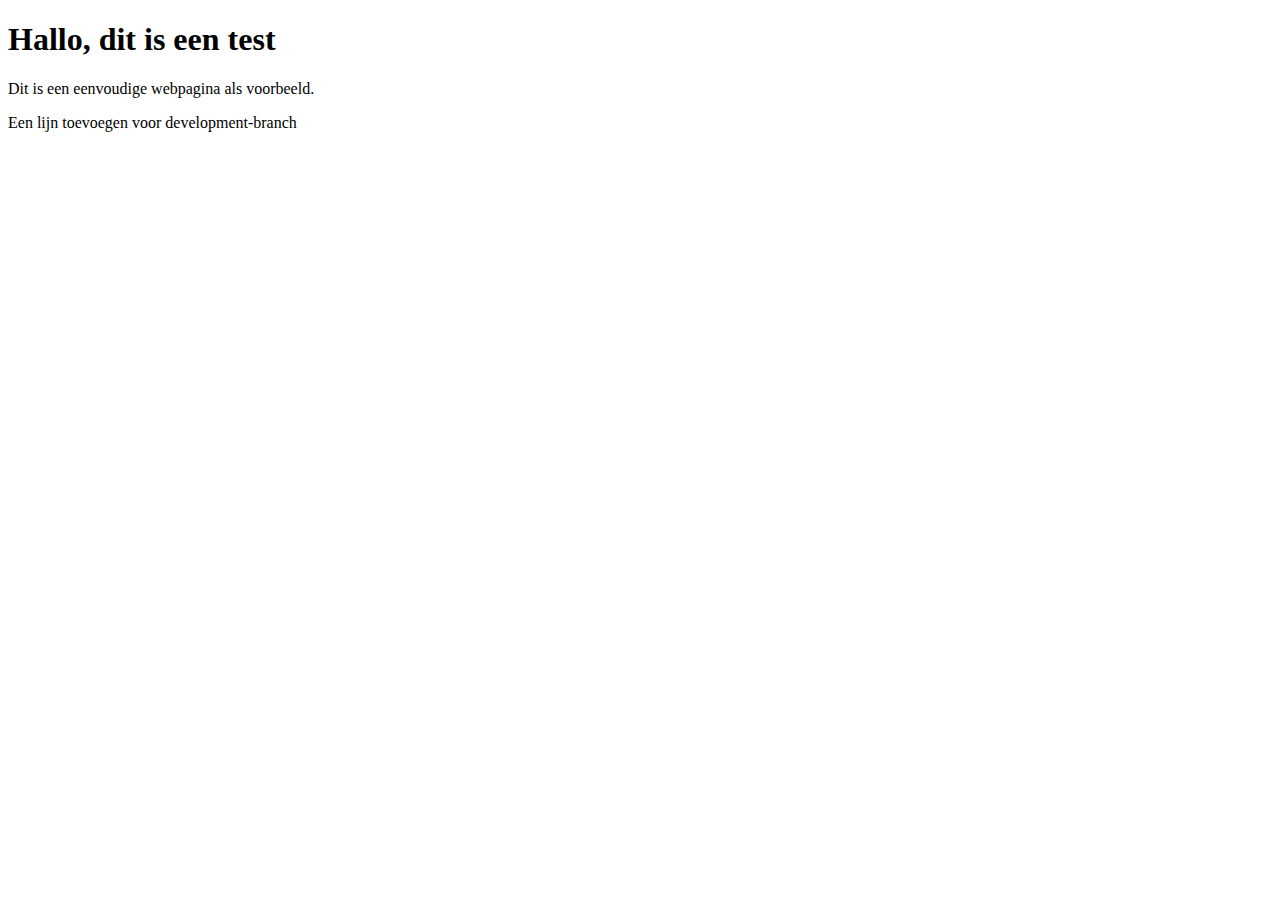
<file: index.html>
<!DOCTYPE html>
<html lang="nl">

<head>
    <meta charset="UTF-8">
    <meta name="viewport" content="width=device-width, initial-scale=1.0">
    <title>Mijn Testpagina</title>
</head>

<body>
<h1>Hallo, dit is een test</h1>
<p>Dit is een eenvoudige webpagina als voorbeeld.</p>
</body>
<p>Een lijn toevoegen voor development-branch</p>

</html>
</file>
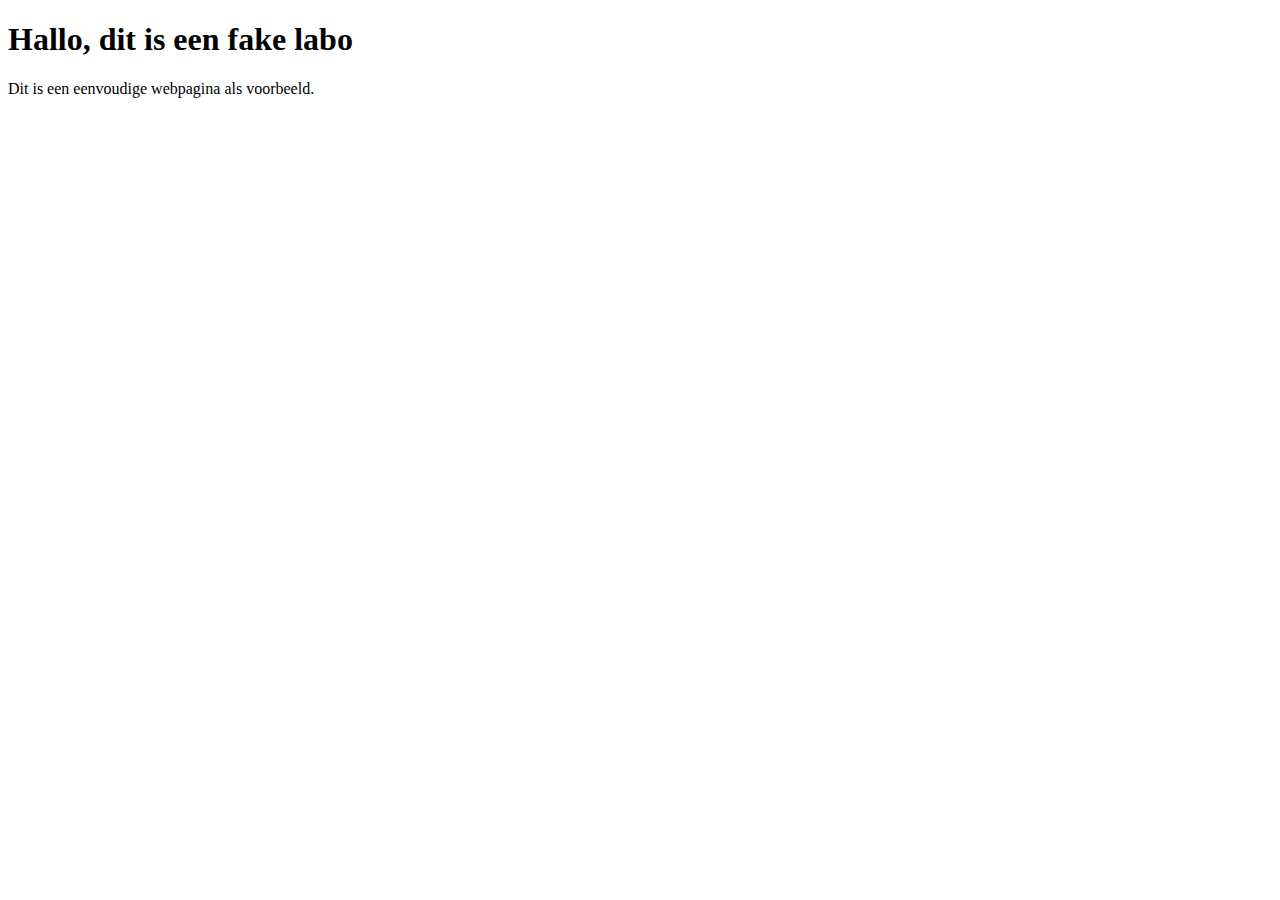
<file: fake.labo/labo.html>
<!DOCTYPE html>
<html lang="nl">

<head>
    <meta charset="UTF-8">
    <meta name="viewport" content="width=device-width, initial-scale=1.0">
    <title>Fake labo</title>
</head>

<body>
<h1>Hallo, dit is een fake labo</h1>
<p>Dit is een eenvoudige webpagina als voorbeeld.</p>
</body>

</html>
</file>
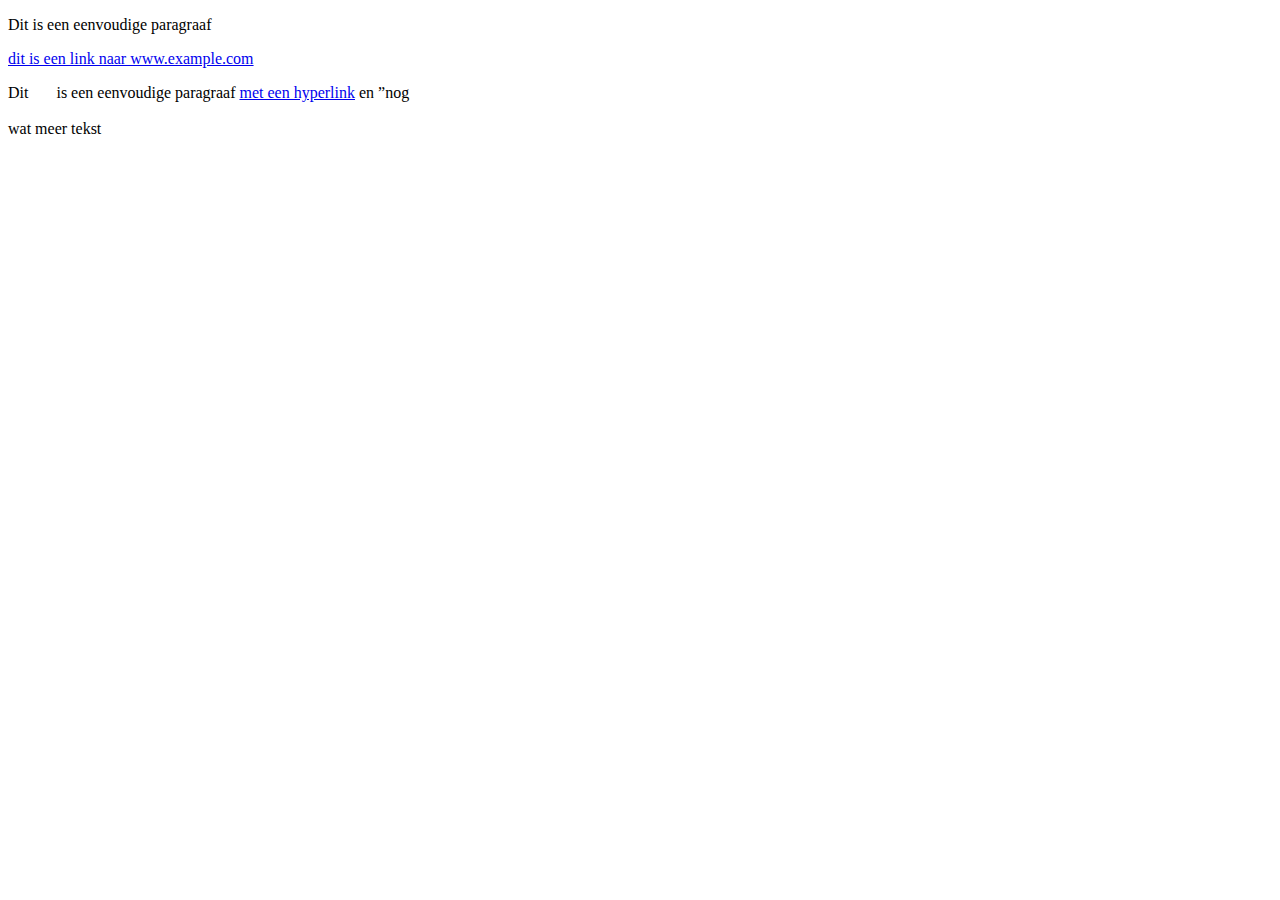
<file: Labo1/HTMLdeel1/Opdracht2.html>
<!DOCTYPE html>
<html lang="en">
<head>
    <meta charset="UTF-8">
    <title>Title</title>
</head>
<body>
<p>Dit is een eenvoudige paragraaf</p>
<a href="www.example.com">dit is een link naar www.example.com</a>
<p>Dit &nbsp &nbsp &nbsp is   een   eenvoudige   paragraaf <a href="www.example.com">met een hyperlink</a> en  ”nog
<br />
<br />
    wat   meer   tekst</p>
</body>
</html>
</file>
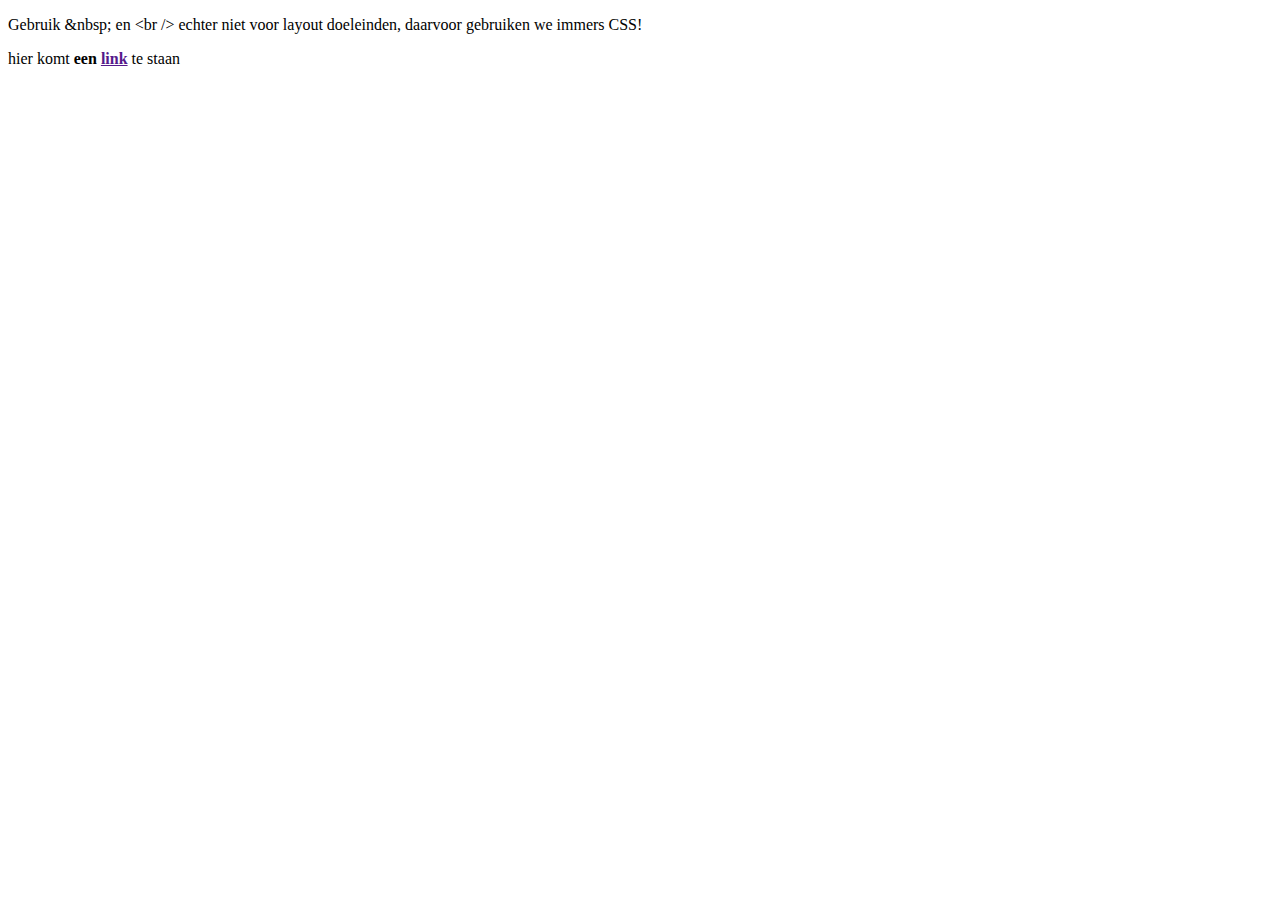
<file: Labo1/HTMLdeel1/Opdracht5.html>
<!DOCTYPE html>
<html lang="en">
<head>
    <meta charset="UTF-8">
    <title>Title</title>
</head>
<body>
<p>Gebruik &amp;nbsp; en &lt;br /&gt; echter niet voor layout doeleinden, daarvoor gebruiken we immers CSS!</p>
<span>hier komt <strong>een <a href="">link</a></strong> te staan</span>
</body>
</html>
</file>
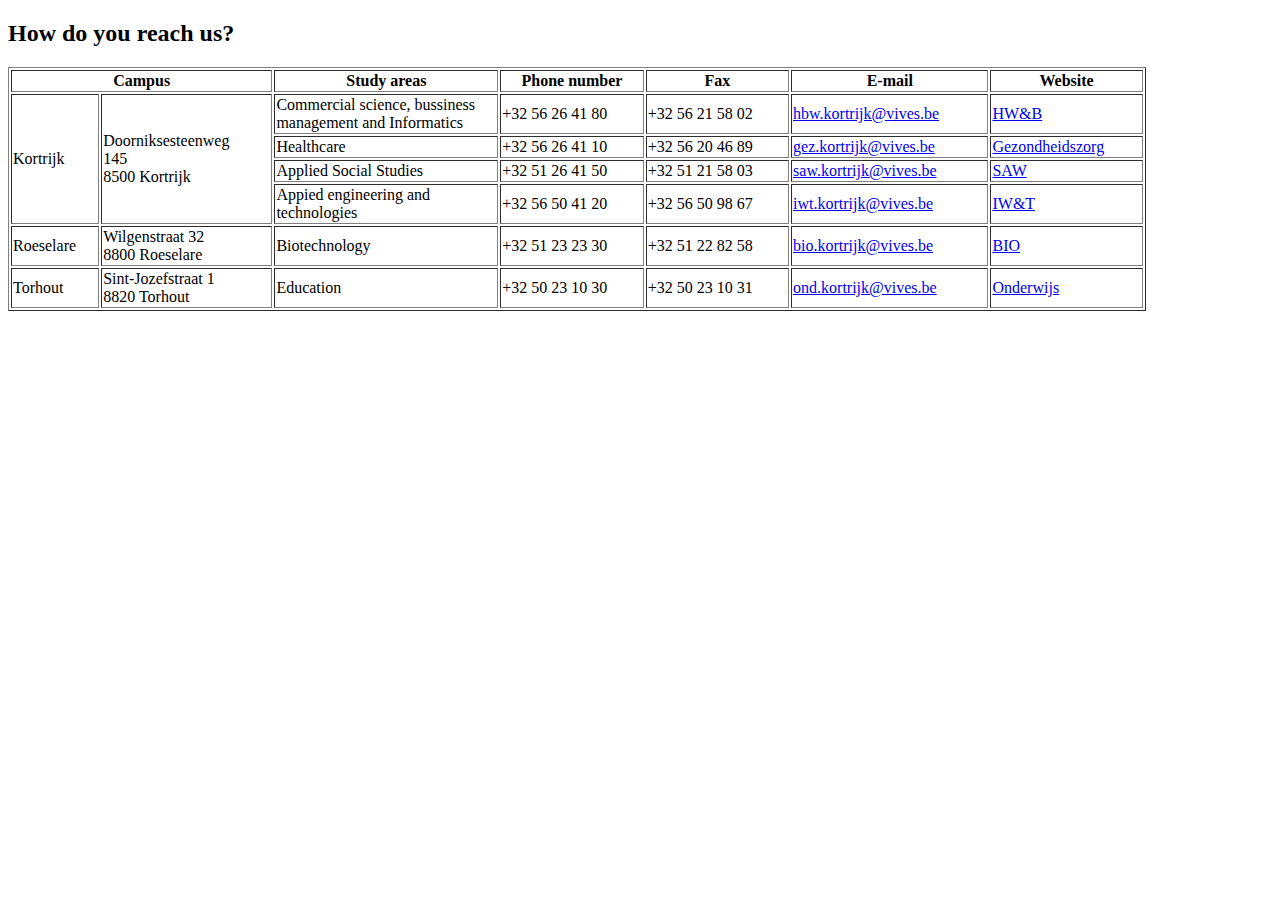
<file: Labo2/HTMLdeel2/Contact_Information_assignment.html>
<!DOCTYPE html>
<html lang="en">
<head>
    <meta charset="UTF-8">
    <title>Contact info</title>
</head>
<body>
<h2>How do you reach us?</h2>
<table width="90%" border="1">
  <tr>
    <th colspan="2">Campus</th>
    <th>Study areas</th>
    <th>Phone number</th>
    <th>Fax</th>
    <th>E-mail</th>
    <th>Website</th>
  </tr>
  <tr>
    <td rowspan="4">Kortrijk</td>
    <td rowspan="4">Doorniksesteenweg<br>145<br>8500 Kortrijk</td>
    <td width="20%">Commercial science, bussiness management and Informatics</td>
    <td>+32 56 26 41 80</td>
    <td>+32 56 21 58 02</td>
    <td><a href="hbw.kortrijk@vives.be">hbw.kortrijk@vives.be</a> </td>
    <td><a href="https://www.vives.be/nl/handelswetenschappen-en-bedrijfskunde">HW&B</a></td>
  </tr>
  <tr>
    <td>Healthcare</td>
    <td>+32 56 26 41 10</td>
    <td>+32 56 20 46 89</td>
    <td><a href="gez.kortrijk@vives.be">gez.kortrijk@vives.be</a> </td>
    <td><a href="https://www.vives.be/nl/gezondheidszorg">Gezondheidszorg</a></td>
  </tr>
  <tr><td>Applied Social Studies</td>
    <td>+32 51 26 41 50</td>
    <td>+32 51 21 58 03</td>
    <td><a href="saw.kortrijk@vives.be">saw.kortrijk@vives.be</a> </td>
    <td><a href="https://www.vives.be/nl/sociaal-agogisch-werk/sociaal-werk">SAW</a></td></tr>
  <tr>
    <td>Appied engineering and technologies</td>
    <td>+32 56 50 41 20</td>
    <td>+32 56 50 98 67</td>
    <td><a href="iwt.kortrijk@vives.be">iwt.kortrijk@vives.be</a> </td>
    <td><a href="https://www.vives.be/nl/technology">IW&T</a></td>
  </tr>
  <tr>
    <td>Roeselare</td>
    <td>Wilgenstraat 32<br>8800 Roeselare</td>
    <td>Biotechnology</td>
    <td>+32 51 23 23 30</td>
    <td>+32 51 22 82 58</td>
    <td><a href="bio.kortrijk@vives.be">bio.kortrijk@vives.be</a></td>
    <td><a href="https://www.vives.be/nl/biotechniek/biotechnologie">BIO</a></td>
  </tr>
  <tr>
    <td>Torhout</td>
    <td>Sint-Jozefstraat 1<br>8820 Torhout</td>
    <td>Education</td>
    <td>+32 50 23 10 30</td>
    <td>+32 50 23 10 31</td>
    <td><a href="ond.kortrijk@vives.be">ond.kortrijk@vives.be</a></td>
    <td><a href="https://www.vives.be/nl/onderwijs">Onderwijs</a></td>
  </tr>

</table>

</body>
</html>
</file>
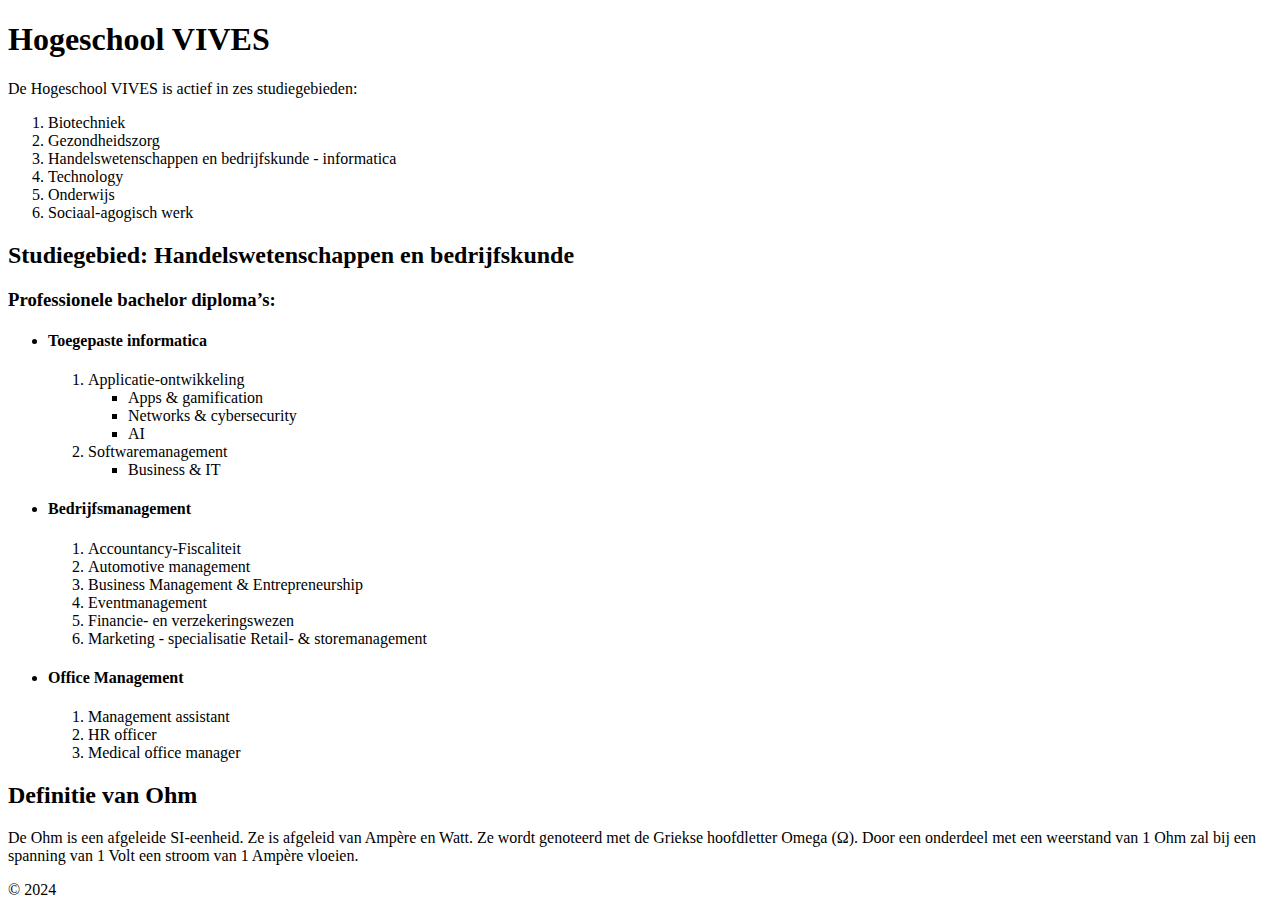
<file: Labo2/HTMLdeel2/Opleidingsaanbod.html>
<!DOCTYPE html>
<html lang="en">
<head>
    <meta charset="UTF-8">
    <title>Opleidingsaanbod VIVES</title>
</head>
<body>
<header>
  <h1>Hogeschool VIVES</h1>
  <p>De Hogeschool VIVES is actief in zes studiegebieden:</p>
  <ol>
    <li>Biotechniek</li>
    <li>Gezondheidszorg</li>
    <li>Handelswetenschappen en bedrijfskunde - informatica</li>
    <li>Technology</li>
    <li>Onderwijs</li>
    <li>Sociaal-agogisch werk</li>
  </ol>
</header>
<section>
  <h2>Studiegebied: Handelswetenschappen en bedrijfskunde</h2>
  <h3>Professionele bachelor diploma’s:</h3>
  <ul>
    <li>
      <h4>Toegepaste informatica</h4>
      <ol>
        <li>Applicatie-ontwikkeling
          <ul>
            <li>Apps & gamification</li>
            <li>Networks & cybersecurity</li>
            <li>AI</li>
          </ul>
        </li>
        <li>Softwaremanagement
          <ul>
            <li>Business & IT</li>
          </ul>
        </li>
      </ol>
    </li>

    <li>
      <h4>Bedrijfsmanagement</h4>
      <ol>
        <li>Accountancy-Fiscaliteit</li>
        <li>Automotive management</li>
        <li>Business Management & Entrepreneurship</li>
        <li>Eventmanagement</li>
        <li>Financie- en verzekeringswezen</li>
        <li>Marketing - specialisatie Retail- & storemanagement</li>

      </ol>
    </li>
    <li>
      <h4>Office Management</h4>
      <ol>
        <li>Management assistant</li>
        <li>HR officer</li>
        <li>Medical office manager</li>

      </ol>
    </li>
  </ul>
</section>

<section>
  <h2>Definitie van Ohm</h2>
  <p>De Ohm is een afgeleide SI-eenheid. Ze is afgeleid van Ampère en Watt. Ze wordt genoteerd met de Griekse hoofdletter Omega (Ω). Door een onderdeel met een weerstand van 1 Ohm zal bij een spanning van 1 Volt een stroom van 1 Ampère vloeien.</p>
  <p>© 2024</p>
</section>

</body>
</html>
</file>
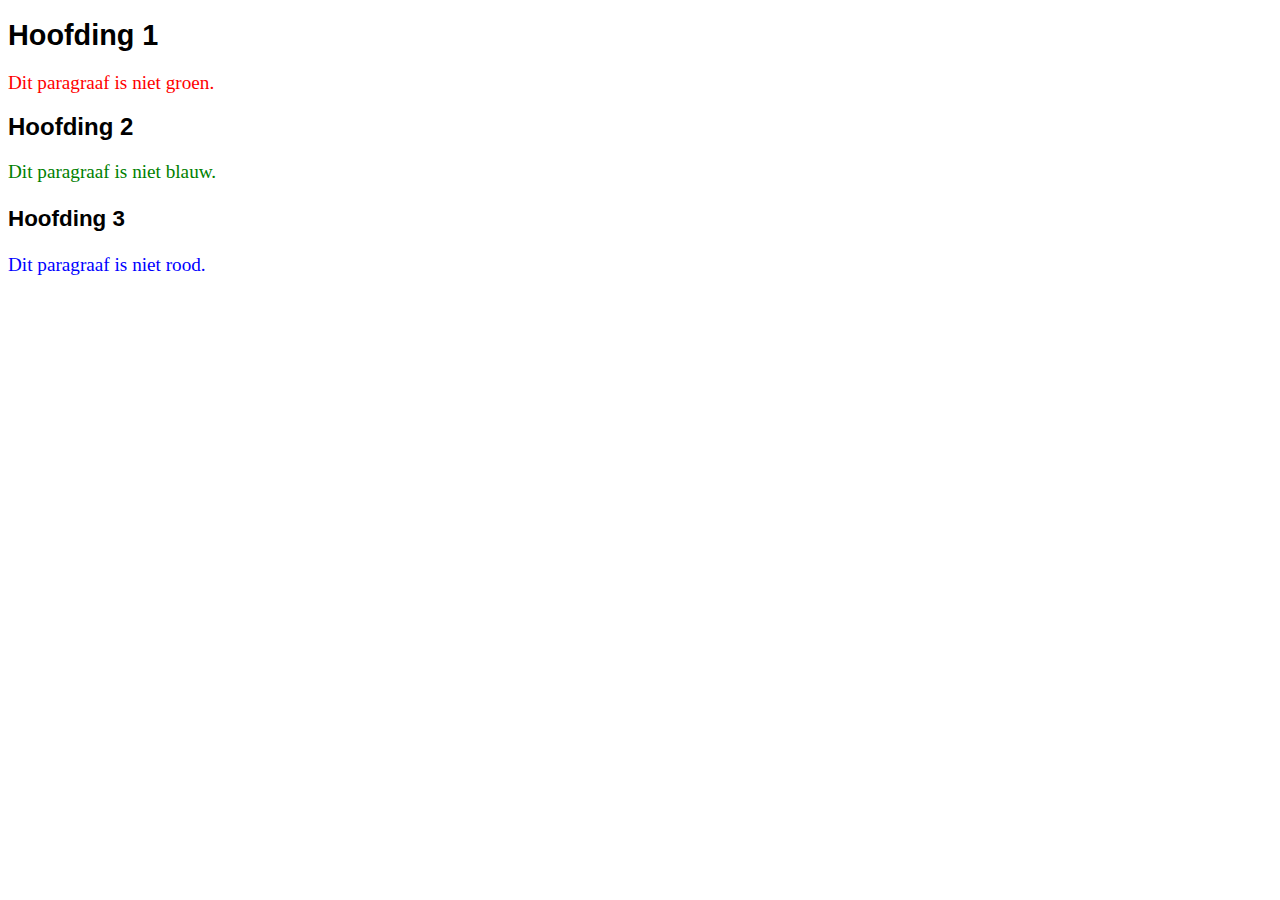
<file: Labo5/CSS_deel1/Opdracht6.html>
<!DOCTYPE html>
<html lang="en">
<head>
    <meta charset="UTF-8">
    <title>Opdracht 6</title>
    <link rel="stylesheet" href="Styles_Op6.css">
</head>
<body>
    <h1>Hoofding 1</h1>
    <p class="rood">Dit paragraaf is niet groen.</p>

    <h2>Hoofding 2</h2>
    <p class="groen">Dit paragraaf is niet blauw.</p>

    <h3>Hoofding 3</h3>
    <p class="blauw">Dit paragraaf is niet rood.</p>

</body>
</html>
</file>
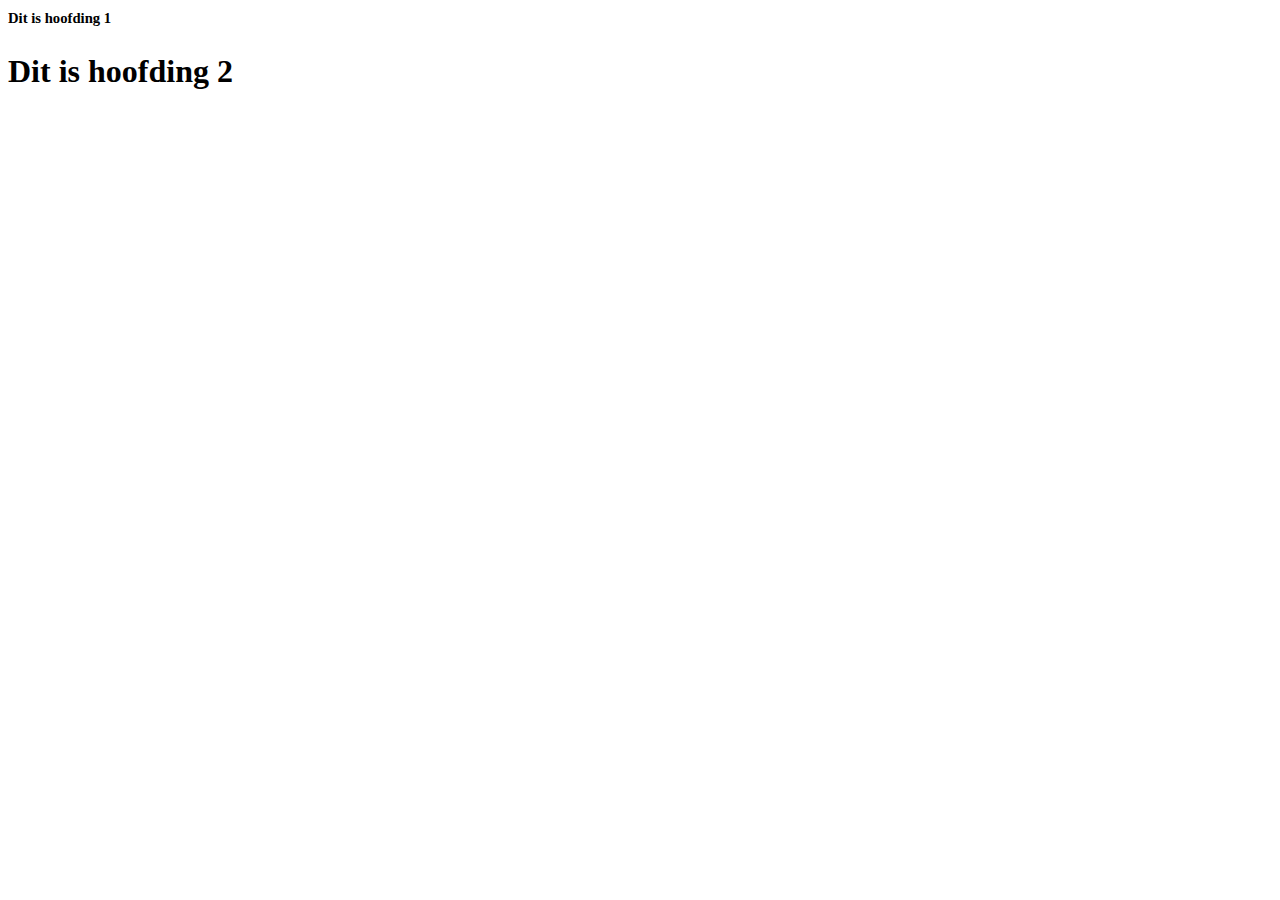
<file: Labo5/CSS_deel1/Opdracht7.html>
<!DOCTYPE html>
<html lang="en">
<head>
    <meta charset="UTF-8">
    <title>Test Lettergroottes</title>
    <link rel="stylesheet" href="Styles_Op7.css">
</head>
<body>

<h1>Dit is hoofding 1</h1>
<h2>Dit is hoofding 2</h2>
</body>
</html>
</file>
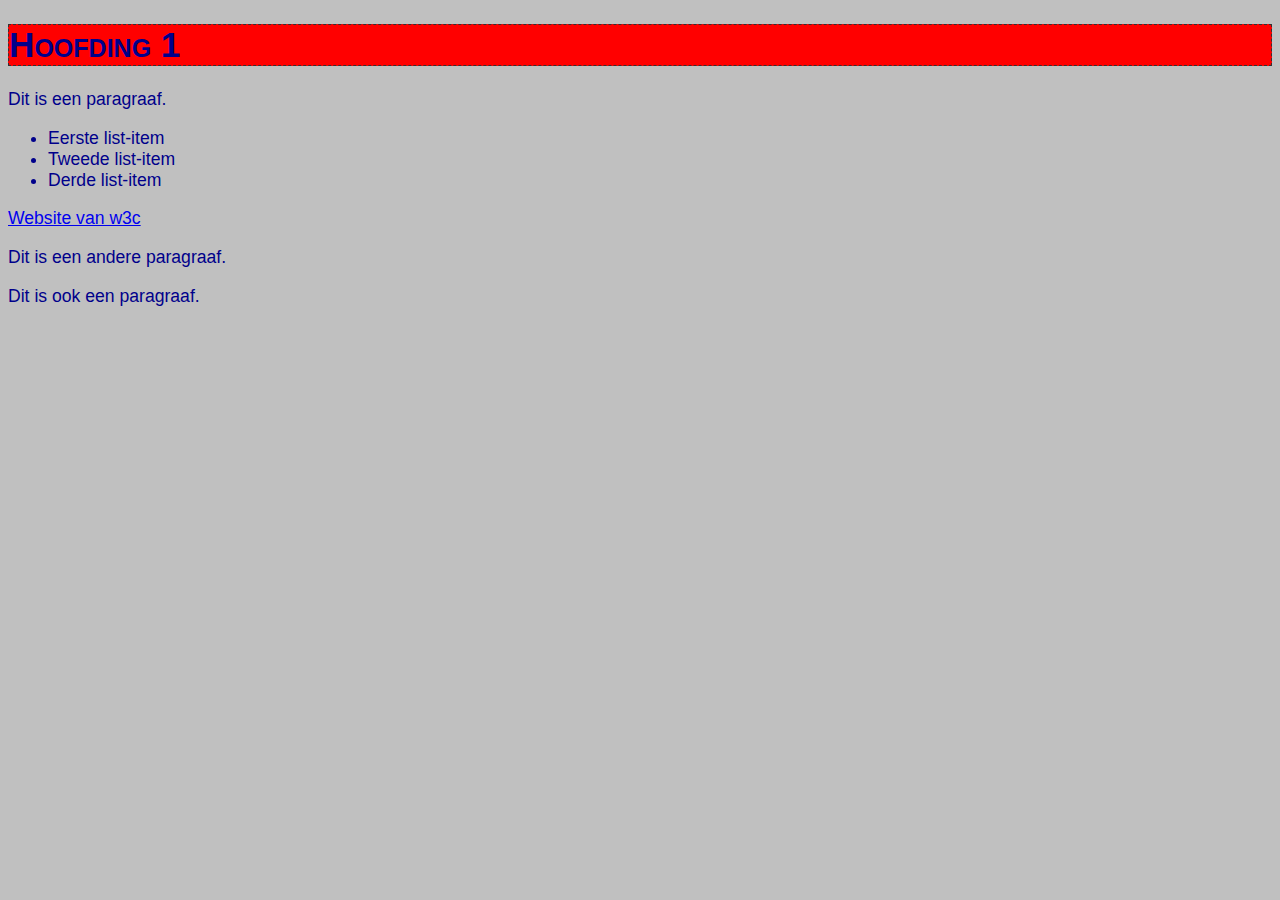
<file: labo6/Opdracht_4/Opdracht4.html>
<!DOCTYPE html>
<html lang="en">
<head>
  <meta charset="UTF-8">
  <meta name="viewport" content="width=device-width, initial-scale=1.0">
  <link rel="stylesheet" type="text/css" href="styles4.css">
  <title>Opdracht 4</title>
</head>
<body>
<h1 class="stippeltjesrand">Hoofding 1</h1>

<p>Dit is een paragraaf.</p>

<ul>
  <li>Eerste list-item</li>
  <li>Tweede list-item</li>
  <li>Derde list-item</li>
</ul>

<a href="https://www.w3.org/">Website van w3c</a>

<p>Dit is een andere paragraaf.</p>

<p>Dit is ook een paragraaf.</p>
</body>
</html>
</file>
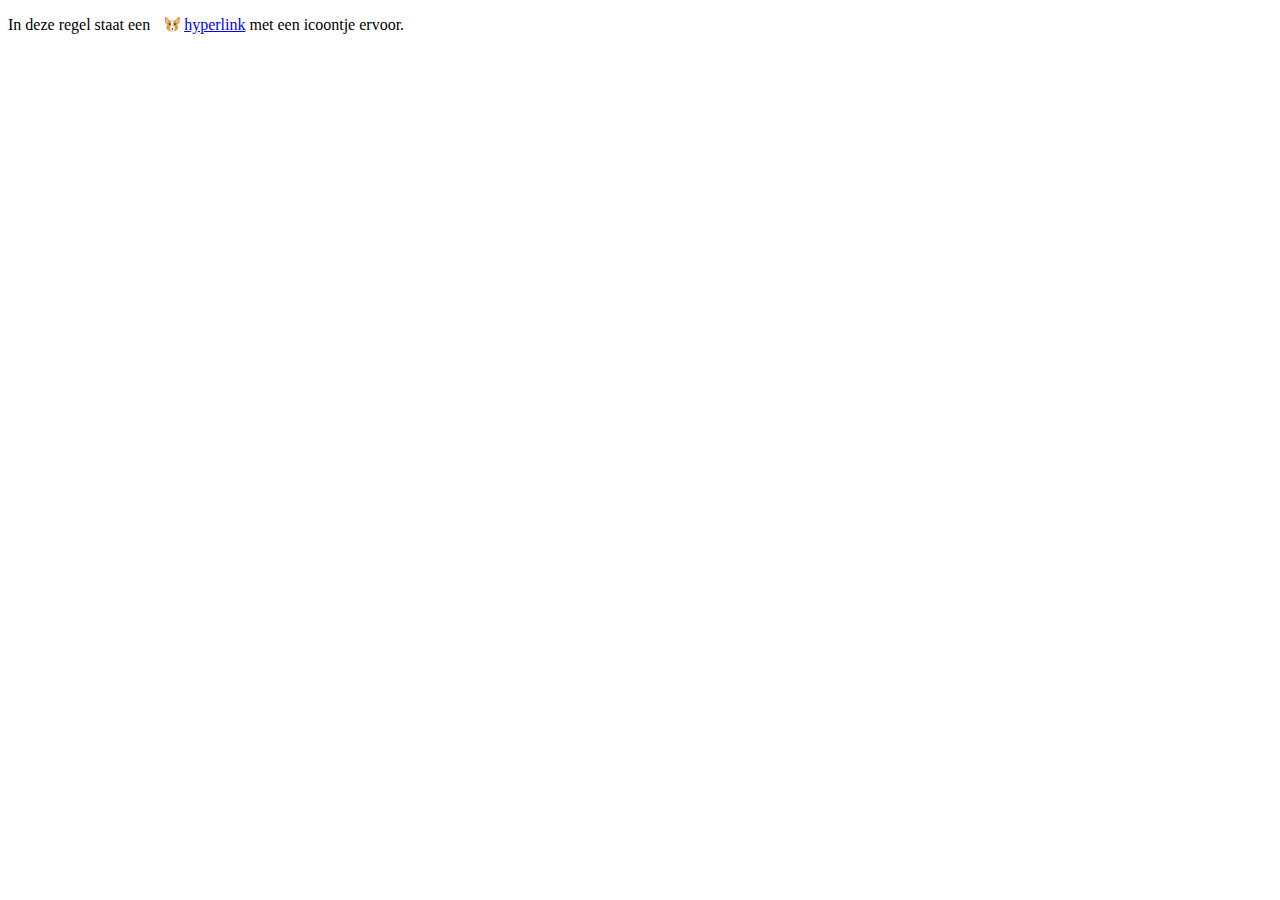
<file: labo6/Opdracht_5/Opdracht5.html>
<!DOCTYPE html>
<html lang="en">
<head>
  <meta charset="UTF-8">
  <meta name="viewport" content="width=device-width, initial-scale=1.0">
  <link rel="stylesheet" type="text/css" href="styles5.css">
  <title>Voorbeeldpagina</title>

</head>
<body>
<!--<img class="icon-design" src="images/hondje.png">-->
<p>In deze regel staat een <a href="#" class="icon-design">hyperlink</a> met een icoontje ervoor.</p>


</body>
</html>
</file>
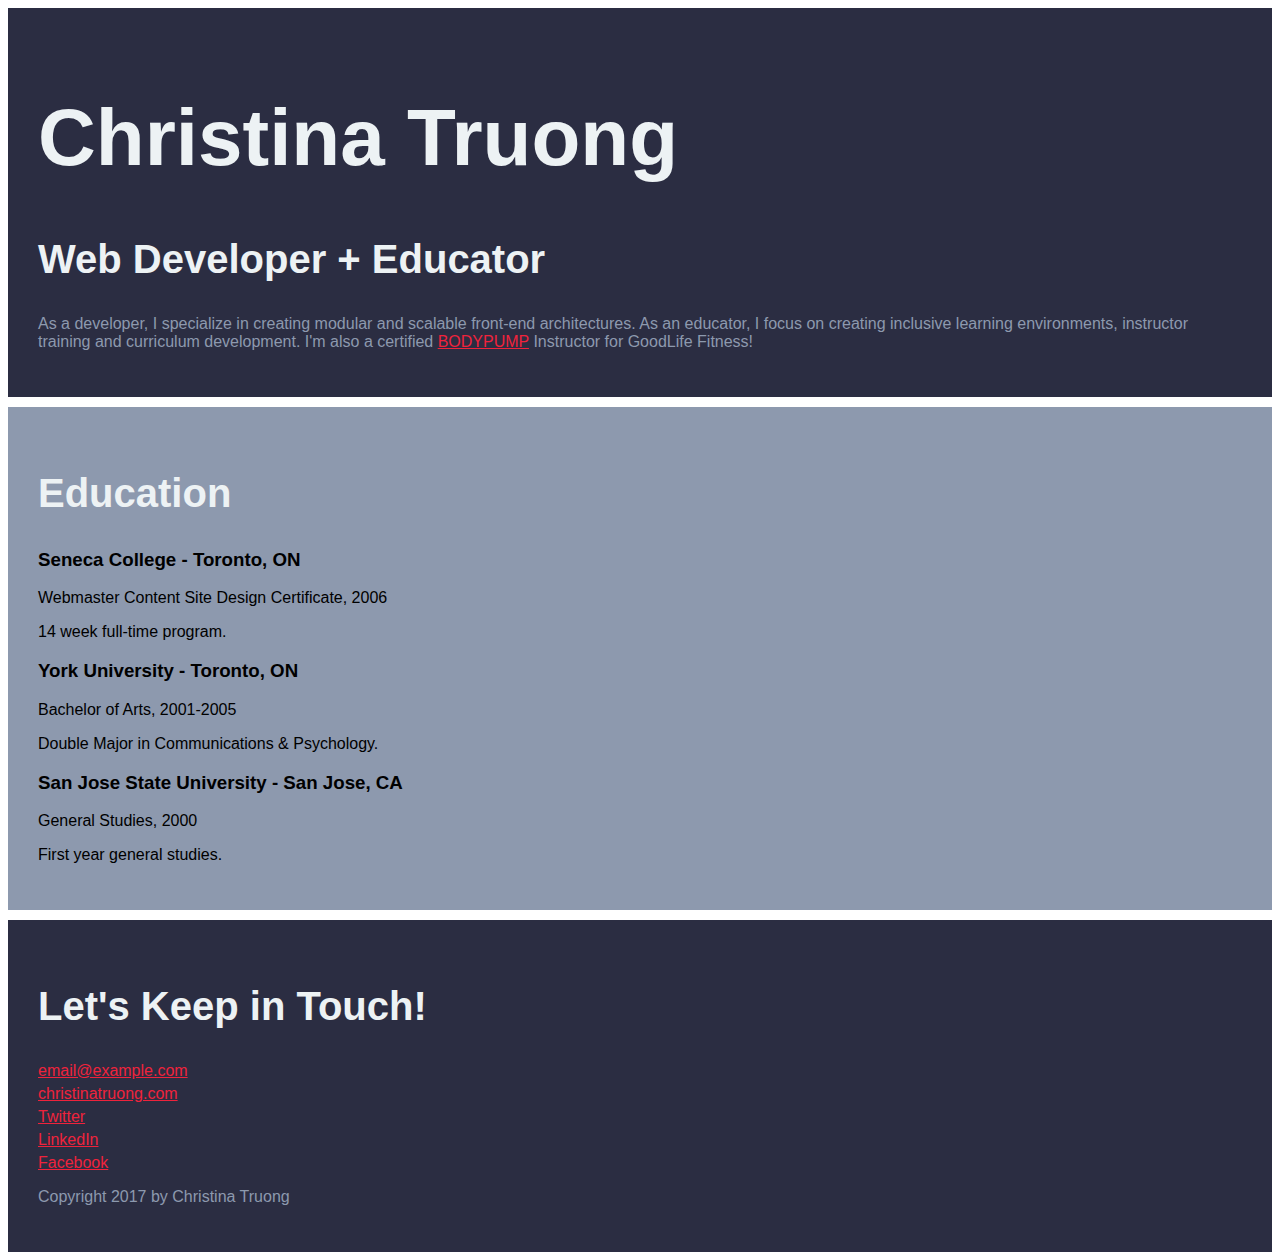
<file: labo6/Opdracht_resume/resume.html>
<!DOCTYPE html>
<html lang="en">
<head>
  <meta charset="UTF-8">
  <meta name="viewport" content="width=device-width, initial-scale=1.0">
  <title>Christina Truong | Resume</title>
  <link rel="stylesheet" type="text/css" href="styles.css">

</head>
<body>

<header>
  <h1>Christina Truong</h1>
  <h2>Web Developer + Educator</h2>
  <p>As a developer, I specialize in creating modular and scalable front-end architectures. As an educator, I focus on creating inclusive learning environments, instructor training and curriculum development. I'm also a certified <a href="https://www.lesmills.com/workouts/fitness-classes/bodypump/" target="_blank">BODYPUMP</a> Instructor for GoodLife Fitness!</p>
</header>

<main>

  <section class="education">
    <h2>Education</h2>


    <h3>Seneca College - Toronto, ON</h3>
    <p>Webmaster Content Site Design Certificate, 2006</p>
    <p>14 week full-time program.</p>


    <h3>York University - Toronto, ON</h3>
    <p>Bachelor of Arts, 2001-2005</p>
    <p>Double Major in Communications & Psychology.</p>


    <h3>San Jose State University - San Jose, CA</h3>
    <p>General Studies, 2000</p>
    <p>First year general studies.</p>
  </section>
</main>


<footer>
  <h2>Let's Keep in Touch!</h2>


  <div>
    <a href="mailto:email@example.com">email@example.com</a>
    <a href="http://christinatruong.com">christinatruong.com</a>
    <a href="https://twitter.com/christinatruong">Twitter</a>
    <a href="https://www.linkedin.com/in/christinatruong/">LinkedIn</a>
    <a href="http://fb.me/christinacodes">Facebook</a>
  </div>

  <p>Copyright 2017 by Christina Truong</p>
</footer>
</body>
</html>
</file>
<file: Labo5/CSS_deel1/Styles_Op6.css>
body {
    font-family: 'Arial', sans-serif;
}

h1 {
    font-size: 1.8em;
}

h2 {
    font-size: 1.5em;
}

h3 {
    font-size: 1.4em;
}

p {
    font-family: 'Times New Roman', serif;
    font-size: 1.2em;
}

.rood {
    color: red;
}

.groen {
    color: green;
}

.blauw {
    color: blue;
}
</file>
<file: Labo5/CSS_deel1/Styles_Op7.css>
body{
    font-size: 16px;
}
h1 {
    font-size: 2ex;
}

h2 {
    font-size: 2em;
}
</file>
<file: labo6/Opdracht_4/styles4.css>
body {
    font-family: Verdana, sans-serif;
    font-size: 1.1em;
    background-color: silver;
    color: darkblue;
}

h1 {
    font-variant: small-caps;
    background-color: red;
}

a:hover {
    border-style: outset;
    border-width: 7px;
    border-color: mediumblue;
}

.stippeltjesrand {
    border: 1px dashed #333;
}
</file>
<file: labo6/Opdracht_5/styles5.css>
.icon-design{
    padding-left: 30px;
    width: 100px;
    height: 100px;
    background-image: url("images/hondje.png");
    background-size: 40%;
    background-repeat: no-repeat;
    background-position: left center ;
}

a:hover {
    text-decoration: underline;
}
</file>
<file: labo6/Opdracht_resume/styles.css>
body {
    font-family: Helvetica;
}

header {
    background-color: #2B2D42;
    color: #8D99AE;
    margin-bottom: 10px;
}

footer {
    background-color: #2B2D42;
    color: #8D99AE;
    margin-top: 10px;
}

.education {
    background-color: #8D99AE;
}


h1 {
    font-size: 80px;
    color: #EDF2F4;
}

h2 {
    font-size: 40px;
    color: #EDF2F4;
}

header, footer, .education {
    padding: 30px;
}

a {
    color: #EF233C;
}



footer a {
    display: block;
    margin-bottom: 5px;
}
</file>
